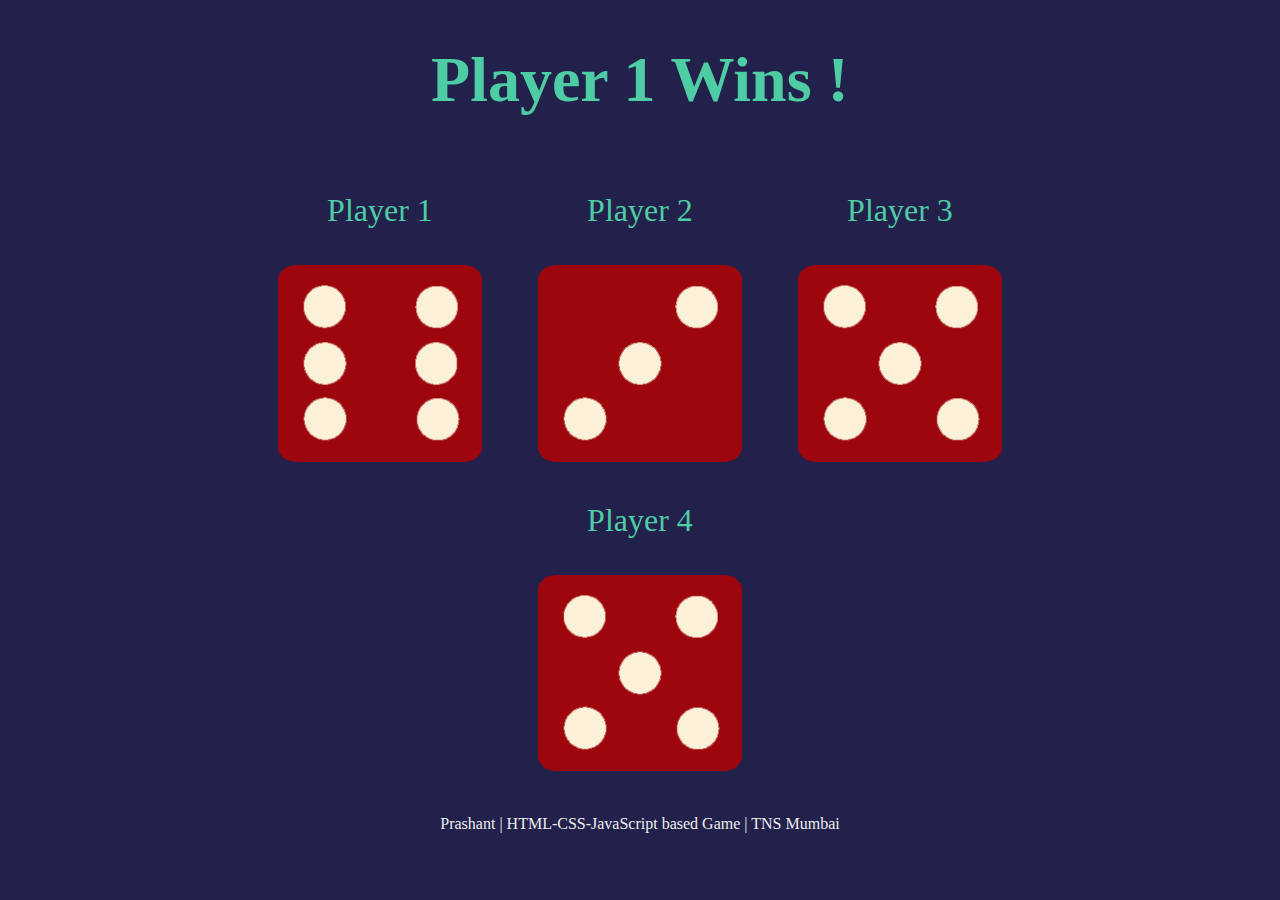
<file: Dice Game/index.html>
<!DOCTYPE html>
<html lang="en" dir="ltr">
  <head>
    <meta charset="utf-8">
    <title>Dice Game</title>
    <link rel="stylesheet" href="styles.css">
  </head>
  <body>

<div class="container">
  <h1>Dice Game: Refesh to Play</h1>

  <div class="dice">
    <p>Player 1</p>
    <img class="img1" src="images/dice6.png">
  </div>

  <div class="dice">
    <p>Player 2</p>
    <img class="img2" src="images/dice6.png">
  </div>

  <div class="dice">
    <p>Player 3</p>
    <img class="img2" src="images/dice2.png">
  </div>

  <div class="dice">
    <p>Player 4</p>
    <img class="img2" src="images/dice4.png">
  </div>

  <script src="index.js" charset="utf-8"></script>
<br>
<br>
<br>
  <footer>
    Prashant | HTML-CSS-JavaScript based Game | TNS Mumbai
</footer>
  </body>
</html>
</file>
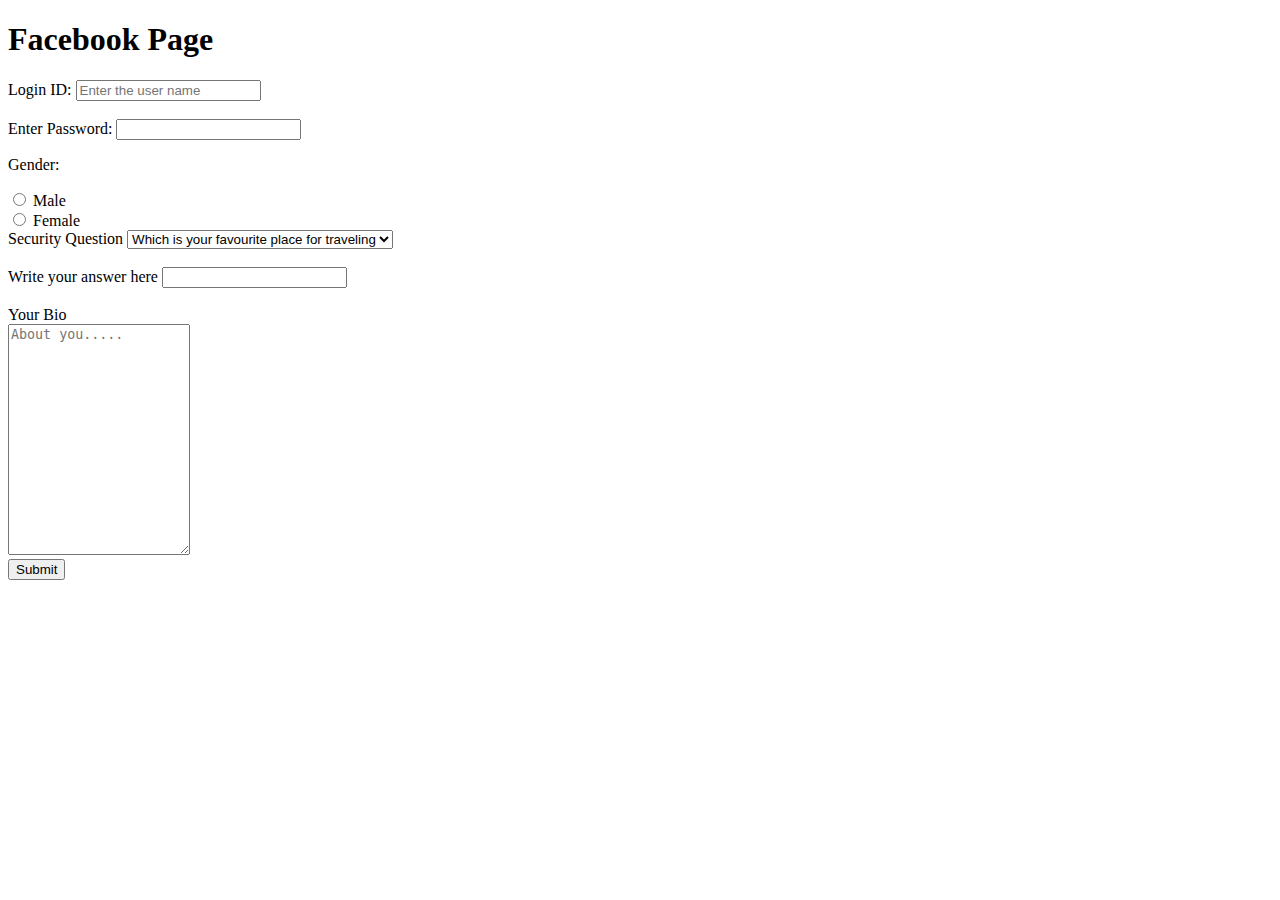
<file: webforms.html>
<!DOCTYPE html>
<html>
    <head>
        <title>web forms</title>
    </head>
    <body>
        <h1>Facebook Page</h1>
        <form >
            <label for="username">Login ID:</label>
            <input type="text"id="username"placeholder="Enter the user name">
            <br>
            <br>
            <label for="password">Enter Password:</label>
            <input type="password"id="password" required>
            <p>Gender:</p>
            <input type="radio"name="gender id="male">
            <label for="male">Male</label>
            <br>

            <input type="radio"name="gender id="female">
            <label for="female">Female</label>
            <br>

            <label for="security">Security Question</label>
             <select name="security" id="security">
             <option value="q1">Which is your favourite place for traveling</option>
             <option value="q2">Which is your favourite colour</option>
             <option value="q3">Which is your nick name</option>
            </select>
            <br>
            <br>
             <label for="answer">Write your answer here</label>
             <input type="text" id="answer" required>
            <br>
            <br>
                <label for="bio">Your Bio</label>
            <br>
            <textarea name="bio" id="bio" cols="20" rows="15" placeholder="About you....."></textarea>
            <br>
            <input type="Submit"value="Submit">
 
        </form>
    </body>
</html>
</file>
<file: Dice Game/styles.css>
.container
{
  text-align: center;
  margin:auto;
  width:70%;
}
.dice
{
text-align: center;
display: inline-block;
}

body
{
background-color: #22214c;
}

h1
{
  font-family: 'cambria',cursive;
  font-size: 4rem;
  color:#4ECCA3;
}

p
{
  font-size: 2rem;
  color: #4ECCA3;
  font-family: 'Cambria', cursive;
}

img
{
  width: 80%;
}

footer{
  color: #EEEEEE;
  text-align: center;
  font-family: cambria,cursive;
  margin-top: auto;

}
</file>
